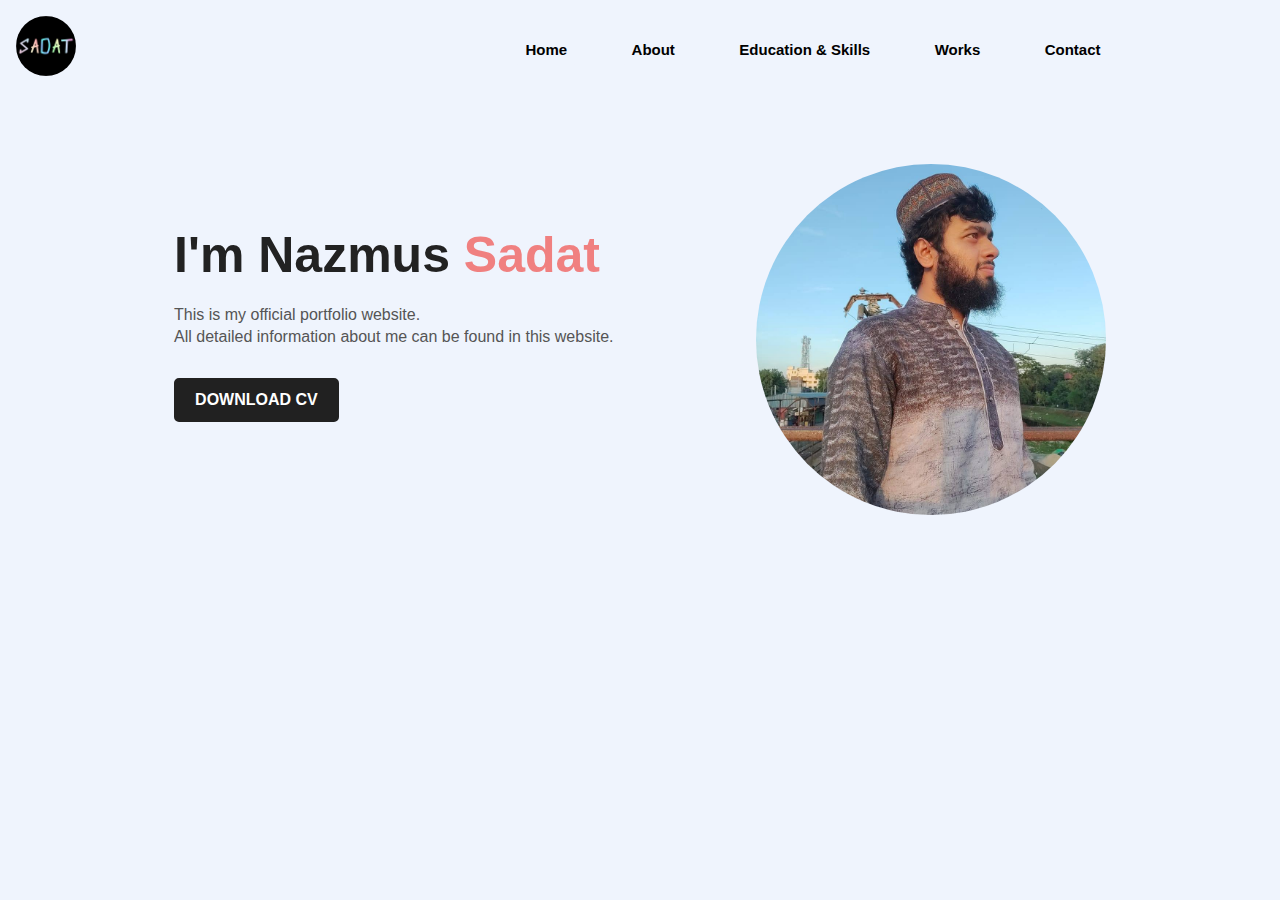
<file: index.html>
<!DOCTYPE html>
<html lang="en">
<head>
    <meta charset="UTF-8">
    <meta http-equiv="X-UA-Compatible" content="IE=edge">
    <meta name="viewport" content="width=device-width, initial-scale=1.0">
    <link rel="stylesheet" href="index.css">
    <title>Home | Sadat's Portfolio</title>
</head>
<body>
    
    <div class="warpper">

        <div class="col-1 header-height">

            <img src="images/sadat-logo.png" alt="Logo" class="logo">

        </div>


        <div class="col-10 header-height ">

            <nav>
                <ul>
                    <li><a href="index.html">Home</a></li>
                    <li><a href="about.html">About</a></li>
                    <li><a href="skills.html">Education & Skills</a></li>
                    <li><a href="works.html">Works</a></li>
                    <li><a href="contact.html">Contact</a></li>
                </ul>
            </nav>

        </div>


        <div class="col-1 header-height"></div>
        <div class="col-1 content-height"></div>

        <div class="col-10 content-height">

            <div class="contants">

                <div class="detail">
                    <h1>I'm Nazmus <span>Sadat</span></h1>
                    <p>
                        This is my official portfolio website. <br>
                        All detailed information about me can be found in this website.
                    </p>
                    <a href="downloadables/Sadat's Resume.pdf">DOWNLOAD CV</a>
                </div>
                
                <img src="images/sadat.jpg" alt="My image" class="profile-image">
        
            </div>

        </div>

        <div class="col-1 content-height"></div>

    </div>

</body>
</html>
</file>
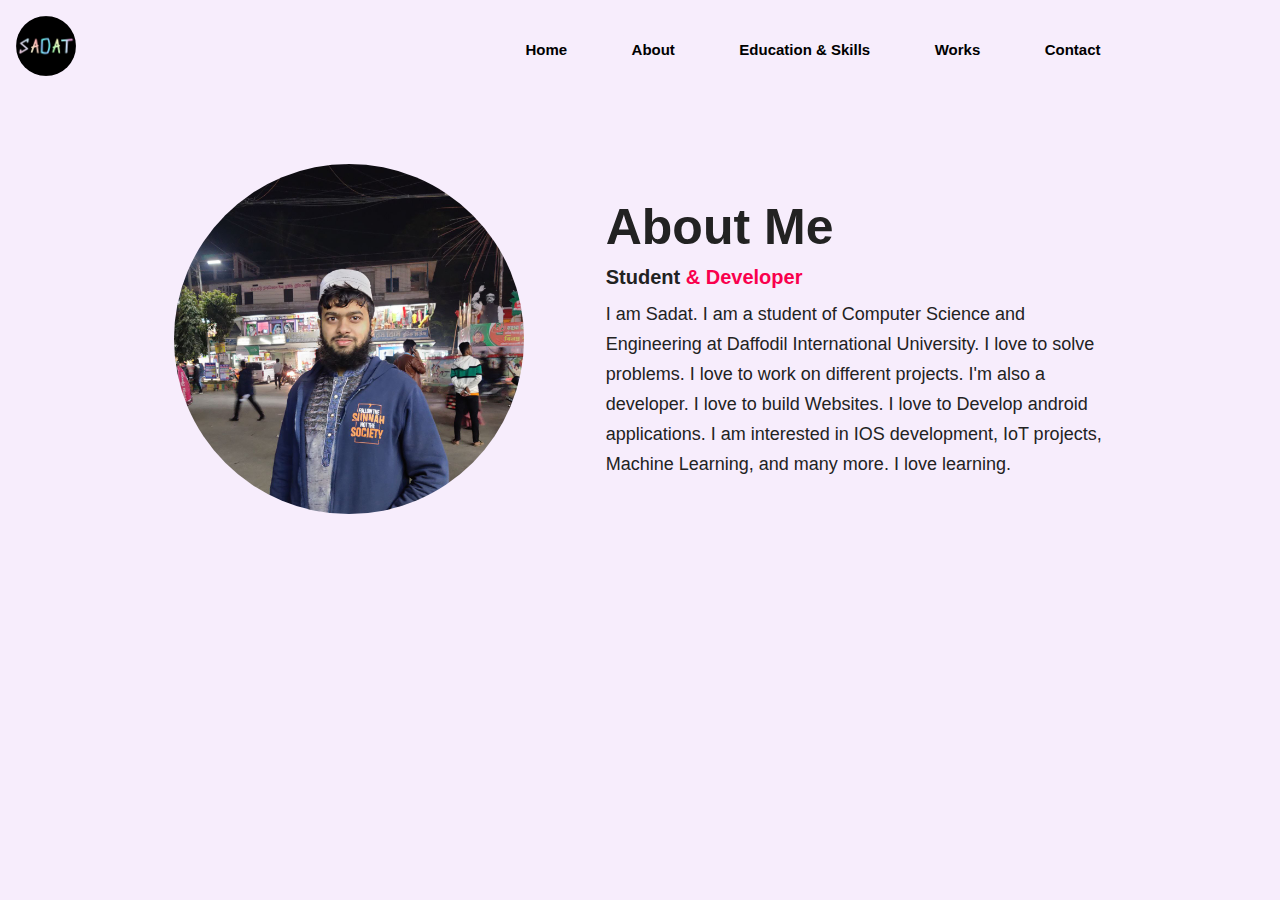
<file: about.html>
<!DOCTYPE html>
<html lang="en">
<head>
    <meta charset="UTF-8">
    <meta http-equiv="X-UA-Compatible" content="IE=edge">
    <meta name="viewport" content="width=device-width, initial-scale=1.0">
    <link rel="stylesheet" href="about.css">
    <title>About | Sadat's Portfolio</title>
</head>
<body>
    
    <div class="warpper">

        <div class="col-1 header-height">

            <img src="images/sadat-logo.png" alt="Logo" class="logo">

        </div>


        <div class="col-10 header-height ">

            <nav>
                <ul>
                    <li><a href="index.html">Home</a></li>
                    <li><a href="about.html">About</a></li>
                    <li><a href="skills.html">Education & Skills</a></li>
                    <li><a href="works.html">Works</a></li>
                    <li><a href="contact.html">Contact</a></li>
                </ul>
            </nav>

        </div>


        <div class="col-1 header-height"></div>
        <div class="col-1 content-height"></div>

        <div class="col-10 content-height">

            <div class="main">

                <img src="images/sadat 2.jpg" alt="My image" class="profile-image">
                
                <div class="aboutme">
            
                    <h1>About Me</h1>
                    <h4>Student <span>& Developer</span></h4>
                    <p>
                        I am Sadat. I am a student of Computer Science and Engineering at Daffodil International University. I love to solve problems. I love to work on different projects. I'm also a developer. I love to build Websites. I love to Develop android applications. I am interested in IOS development, IoT projects, Machine Learning, and many more. I love learning.
                    </p>
                    
                </div>
        
            </div>

        </div>

        <div class="col-1 content-height"></div>

    </div>

</body>
</html>
</file>
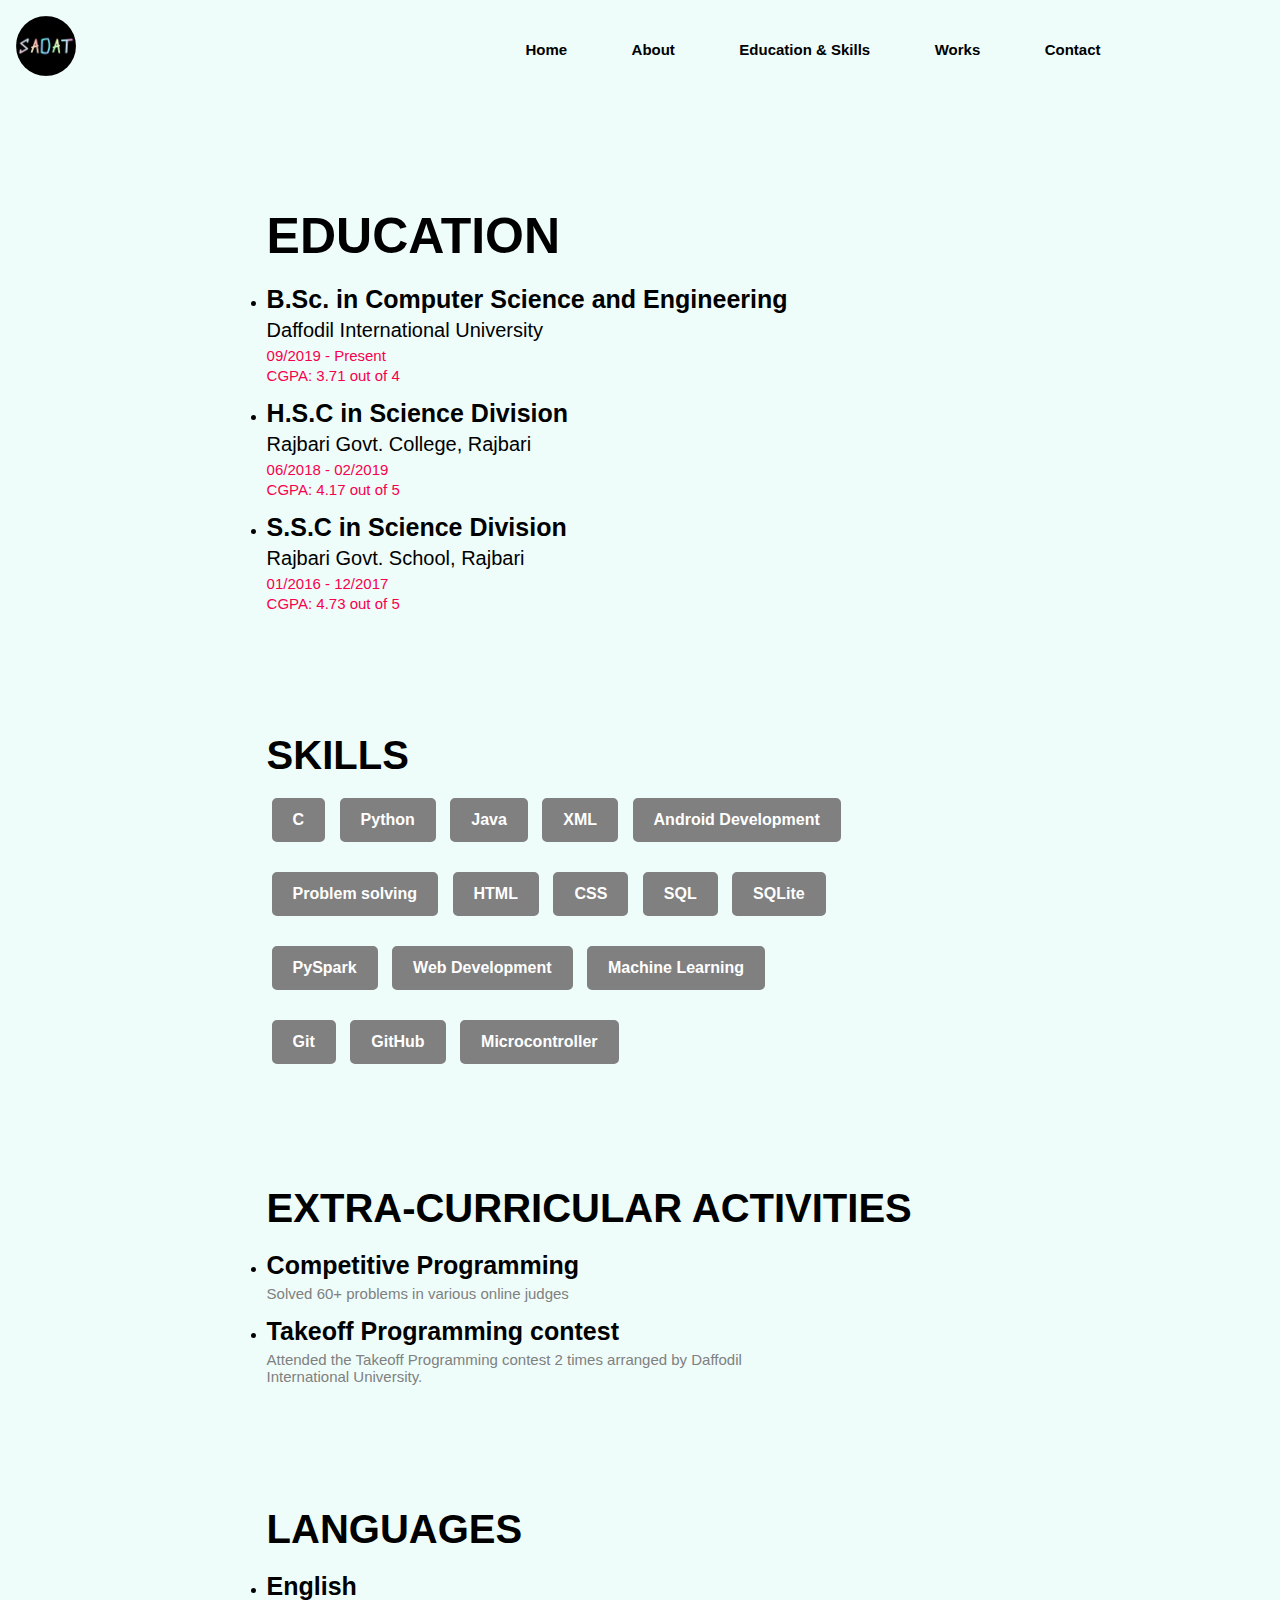
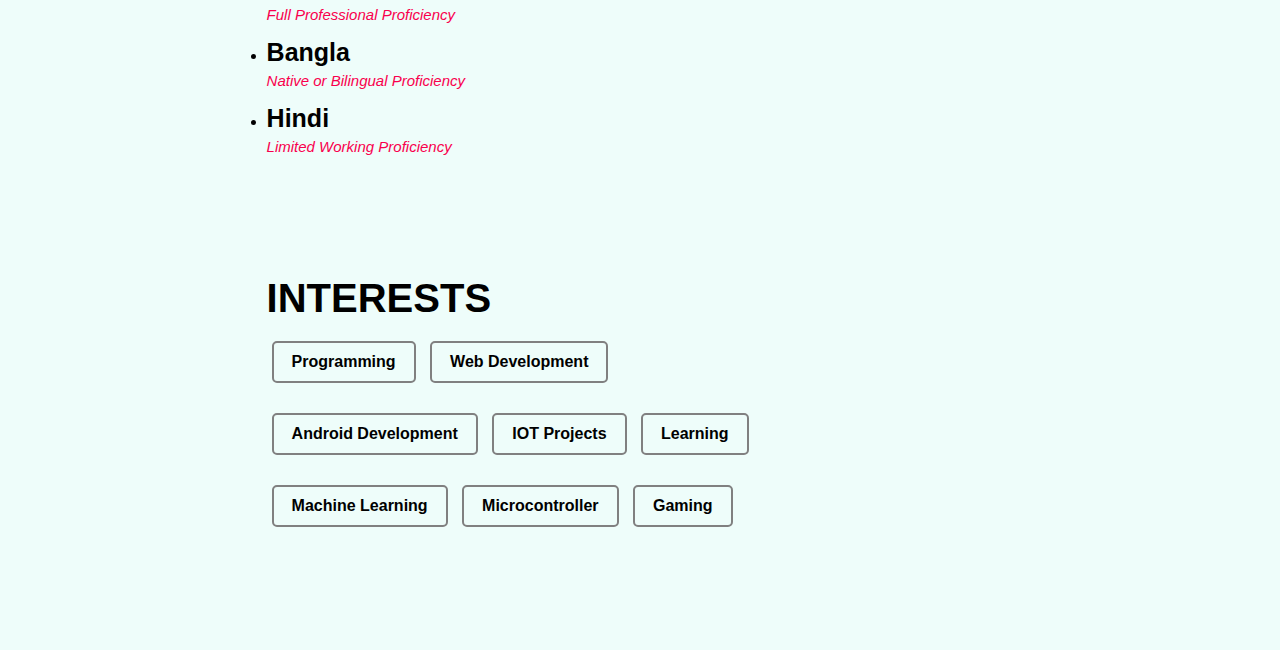
<file: skills.html>
<!DOCTYPE html>
<html lang="en">
<head>
    <meta charset="UTF-8">
    <meta http-equiv="X-UA-Compatible" content="IE=edge">
    <meta name="viewport" content="width=device-width, initial-scale=1.0">
    <link rel="stylesheet" href="skills.css">
    <title>Education & Skills | Sadat's Portfolio</title>
</head>
<body>
    
    <div class="warpper">

        <div class="col-1 header-height">

            <img src="images/sadat-logo.png" alt="Logo" class="logo">

        </div>


        <div class="col-10 header-height ">

            <nav>
                <ul>
                    <li><a href="index.html">Home</a></li>
                    <li><a href="about.html">About</a></li>
                    <li><a href="skills.html">Education & Skills</a></li>
                    <li><a href="works.html">Works</a></li>
                    <li><a href="contact.html">Contact</a></li>
                </ul>
            </nav>

        </div>


        <div class="col-1 header-height"></div>
        <div class="col-1 content-height"></div>

        <div class="col-10 content-height">

            <section class="education">

                <h1>EDUCATION</h1>
                <div class="bsc">
        
                    <h4>B.Sc. in Computer Science and Engineering</h4>
                    <p class="institute">Daffodil International University</p>
                    <p class="info">09/2019 - Present</p>
                    <p class="info">CGPA: 3.71 out of 4</p>
                    
                </div>
        
                <div class="hsc">
        
                    <h4>H.S.C in Science Division</h4>
                    <p class="institute">Rajbari Govt. College, Rajbari</p>
                    <p class="info">06/2018 - 02/2019</p>
                    <p class="info">CGPA: 4.17 out of 5</p>
        
                </div>
        
                <div class="ssc">
        
                    <h4>S.S.C in Science Division</h4>
                    <p class="institute">Rajbari Govt. School, Rajbari</p>
                    <p class="info">01/2016 - 12/2017</p>
                    <p class="info">CGPA: 4.73 out of 5</p>
        
                </div>
        
            </section>
        
            <section class="skills">
        
                <h1>SKILLS</h1>
        
                <p>C</p>
                <p>Python</p>
                <p>Java</p>
                <p>XML</p>
                <p>Android Development</p> <br>
                <p>Problem solving</p>
                <p>HTML</p>
                <P>CSS</P>
                <P>SQL</P>
                <P>SQLite</P> <br>
                <p>PySpark</p>
                <p>Web Development</p>
                <p>Machine Learning</p> <br>
                <p>Git</p>
                <p>GitHub</p>
                <p>Microcontroller</p>
        
            </section>
        
            <section class="extra">
        
                <h1>EXTRA-CURRICULAR ACTIVITIES</h1>
                <div>
        
                    <h4>Competitive Programming</h4>
                    <p class="objective">
                        Solved 60+ problems in various online judges
                    </p>
                    
                    
                </div>
        
                <div>
        
                    <h4>Takeoff Programming contest</h4>
                    <p class="objective">
                        Attended the Takeoff Programming contest 2 times arranged by
                        Daffodil International University.
                    </p>
                    
        
                </div>
        
            </section>
        
            <section class="language">
        
                <h1>LANGUAGES</h1>
                <div>
        
                    <h4>English</h4>
                    <p class="objective">
                        Full Professional Proficiency
                    </p>
                    
                </div>
        
                <div>
        
                    <h4>Bangla</h4>
                    <p class="objective">
                        Native or Bilingual Proficiency
                    </p>
                    
                </div>
        
                <div>
        
                    <h4>Hindi</h4>
                    <p class="objective">
                        Limited Working Proficiency
                    </p>
                    
                </div>
        
            </section>
        
            <section class="interests">
                
                <h1>INTERESTS</h1>
        
                <p>Programming</p>
                <p>Web Development</p> <br>
                <p>Android Development</p>
                <p>IOT Projects</p>
                <p>Learning</p> <br>
                <p>Machine Learning</p>
                <p>Microcontroller</p>
                <P>Gaming</P>
        
            </section>

        </div>

        <div class="col-1 content-height"></div>

    </div>

</body>
</html>
</file>
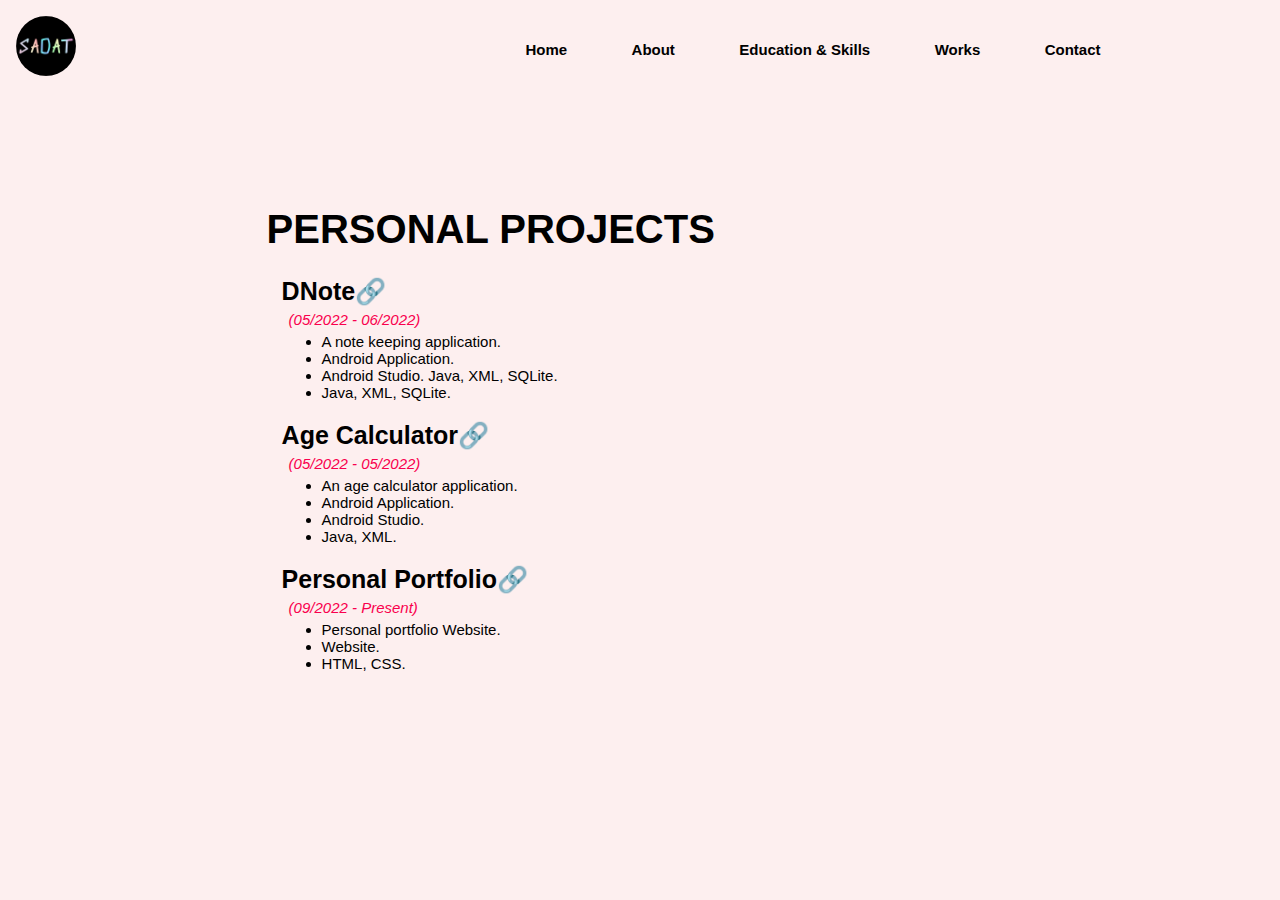
<file: works.html>
<!DOCTYPE html>
<html lang="en">
<head>
    <meta charset="UTF-8">
    <meta http-equiv="X-UA-Compatible" content="IE=edge">
    <meta name="viewport" content="width=device-width, initial-scale=1.0">
    <link rel="stylesheet" href="works.css">
    <title>Works | Sadat's Portfolio</title>
</head>
<body>
    
    <div class="warpper">

        <div class="col-1 header-height">

            <img src="images/sadat-logo.png" alt="Logo" class="logo">

        </div>


        <div class="col-10 header-height ">

            <nav>
                <ul>
                    <li><a href="index.html">Home</a></li>
                    <li><a href="about.html">About</a></li>
                    <li><a href="skills.html">Education & Skills</a></li>
                    <li><a href="works.html">Works</a></li>
                    <li><a href="contact.html">Contact</a></li>
                </ul>
            </nav>

        </div>


        <div class="col-1 header-height"></div>
        <div class="col-1 content-height"></div>

        <div class="col-10 content-height">

            <section class="projects">

                <h1>PERSONAL PROJECTS</h1>
                <div>
        
                    <h4><a href="https://github.com/sadat2531/DNote">DNote🔗</a></h4>
                    <p class="period">
                        (05/2022 - 06/2022)
                    </p>
        
                    <ul>
                        <li>A note keeping application.</li>
                        <li>Android Application.</li>
                        <li>Android Studio. Java, XML, SQLite.</li>
                        <li>Java, XML, SQLite.</li>
                    </ul>
                    
                </div>
        
                <div>
        
                    <h4><a href="https://github.com/sadat2531/AgeCalculator">Age Calculator🔗</a></h4>
                    <p class="period">
                        (05/2022 - 05/2022)
                    </p>
        
                    <ul>
                        <li>An age calculator application.</li>
                        <li>Android Application.</li>
                        <li>Android Studio.</li>
                        <li>Java, XML.</li>
                    </ul>
        
                </div>
        
                <div>
        
                    <h4><a href="https://github.com/sadat2531/Portfolio">Personal Portfolio🔗</a></h4>
                    <p class="period">
                        (09/2022 - Present)
                    </p>
        
                    <ul>
                        <li>Personal portfolio Website.</li>
                        <li>Website.</li>
                        <li>HTML, CSS.</li>
                    </ul>
                    
                </div>
        
            </section>

        </div>

        <div class="col-1 content-height"></div>

    </div>

</body>
</html>
</file>
<file: index.css>
*{

    box-sizing: border-box;
    border: 1px;
    margin: 0px;
    padding: 0px;
    background: #eff4fd;
    font-family: sans-serif;

}



.col-1{width: 8.33%;}
.col-2{width: 16.66%;}
.col-3{width: 25%;}
.col-4{width: 33.33%;}
.col-5{width: 41.66%;}
.col-6{width: 50%;}
.col-7{width: 58.33%;}
.col-8{width: 66.66%;;}
.col-9{width: 75%;}
.col-10{width: 83.33%;}
.col-11{width: 91.66%;}
.col-12{width: 100%;}

[class*='col-']{
    float: left;
}

.wrapper{
    width: 100%;
    height: auto;
    margin: auto;
}

.header-height{height: 100px;}
.menu-height{height: 50px;}
.content-height{height: 550px;}


.logo{

    margin: 15%;
    height: 60px;
    border-radius: 50%;
}


nav{
    display: flex;
    width: 95%;
    margin: 1%;
    padding: 20px 0;
    align-items: center;
    justify-content: end;
}

nav ul li{
    align-content: center;
    display: inline-block;
    list-style: none;
    margin: 10px 20px;
}

nav ul li a{
    padding: 7px 10px;
    text-decoration: none;
    font-size: 15px;
    color: #000;
    border-radius: 5px;
    font-weight: bold;
    transition: .2s;
}

nav ul li a:hover{
    color: palevioletred;
    margin-left: 5px;
    margin-right: 5px;
    font-size: 16px;
    transition: .2s;
    
}

.contants{
    width: 1130px;
    max-width: 95%;
    margin: 6% auto;
    display: flex;
    align-items: center;
    justify-content: space-around;
}

.detail{
    width: 500px;
}

.detail h1{
    font-size: 50px;
    color: #222;
    margin-bottom: 20px;
}

.detail span{
    color: lightcoral;
    transition: .3s;
}
.detail span:hover{
    color: #f9004d;
    transition: .3s;
}

.detail p{
    color: #555;
    line-height: 22px;
}

.detail a{
    background: #212121;
    padding: 10px 18px;
    text-decoration: none;
    font-weight: bold;
    color: #fff;
    display: inline-block;
    margin: 30px 0;
    border: 3px solid transparent;
    border-color: #212121;
    border-radius: 5px;
    transition: .3s;
}

.detail a:hover{
    background: transparent;
    color: #000;
    transform: scale(1.1);
    transition: .3s;
}

.contants img{
    height: auto;
    width: 350px;
    border-radius: 50%;
    transition: .3s;
}

.contants img:hover{
    transform: scale(1.2);
    transition: .3s;
}
</file>
<file: about.css>
*{

    box-sizing: border-box;
    border: 1px;
    margin: 0px;
    padding: 0px;
    background: #f7edfc;
    font-family: sans-serif;

}



.col-1{width: 8.33%;}
.col-2{width: 16.66%;}
.col-3{width: 25%;}
.col-4{width: 33.33%;}
.col-5{width: 41.66%;}
.col-6{width: 50%;}
.col-7{width: 58.33%;}
.col-8{width: 66.66%;;}
.col-9{width: 75%;}
.col-10{width: 83.33%;}
.col-11{width: 91.66%;}
.col-12{width: 100%;}

[class*='col-']{
    float: left;
}

.wrapper{
    width: 100%;
    height: auto;
    margin: auto;
}

.header-height{height: 100px;}
.menu-height{height: 50px;}
.content-height{height: 550px;}
.big-footer-height{height: 200px;}
.footer-height{height: 100px;}

.logo{

    margin: 15%;
    height: 60px;
    border-radius: 50%;
}


nav{
    display: flex;
    width: 95%;
    margin: 1%;
    padding: 20px 0;
    align-items: center;
    justify-content: end;
}

nav ul li{
    align-content: center;
    display: inline-block;
    list-style: none;
    margin: 10px 20px;
}

nav ul li a{
    padding: 7px 10px;
    text-decoration: none;
    font-size: 15px;
    color: #000;
    border-radius: 5px;
    font-weight: bold;
    transition: .2s;
}

nav ul li a:hover{
    color: palevioletred;
    margin-left: 5px;
    margin-right: 5px;
    font-size: 16px;
    transition: .2s;
    
}

.main{
    width: 1130px;
    max-width: 95%;
    margin: 6% auto;
    display: flex;
    align-items: center;
    justify-content: space-around;
}

.main img{
    height: auto;
    width: 350px;
    border-radius: 50%;
}

.aboutme{
    width: 500px;
}

.aboutme h1{
    font-size: 50px;
    color: #222;
    margin-bottom: 10px;
}

.aboutme h4{
    font-size: 20px;
    color: #222;
    margin-bottom: 10px;

}

.aboutme span{
    color: #f9004d;
}

.aboutme p{
    color: #222;
    line-height: 30px;
    font-size: 18px;
}
</file>
<file: skills.css>
*{

    box-sizing: border-box;
    border: 1px;
    margin: 0px;
    padding: 0px;
    background: #eefdfa;
    font-family: sans-serif;

}



.col-1{width: 8.33%;}
.col-2{width: 16.66%;}
.col-3{width: 25%;}
.col-4{width: 33.33%;}
.col-5{width: 41.66%;}
.col-6{width: 50%;}
.col-7{width: 58.33%;}
.col-8{width: 66.66%;;}
.col-9{width: 75%;}
.col-10{width: 83.33%;}
.col-11{width: 91.66%;}
.col-12{width: 100%;}

[class*='col-']{
    float: left;
}

.wrapper{
    width: 100%;
    height: auto;
    margin: auto;
}

.header-height{height: 100px;}
.menu-height{height: 50px;}
.content-height{height: 2150px;}


.logo{

    margin: 15%;
    height: 60px;
    border-radius: 50%;
}


nav{
    display: flex;
    width: 95%;
    margin: 1%;
    padding: 20px 0;
    align-items: center;
    justify-content: end;
}

nav ul li{
    align-content: center;
    display: inline-block;
    list-style: none;
    margin: 10px 20px;
}

nav ul li a{
    padding: 7px 10px;
    text-decoration: none;
    font-size: 15px;
    color: #000;
    border-radius: 5px;
    font-weight: bold;
    transition: .2s;
}

nav ul li a:hover{
    color: palevioletred;
    margin-left: 5px;
    margin-right: 5px;
    font-size: 16px;
    transition: .2s;
    
}

.education{
    max-width: 95%;
    padding: 10% 15%;
}

.education h1{
    font-size: 50px;
    margin-bottom: 20px;
}

.education div{
    height: auto;
    width: 550px;
    display: list-item;
    margin-bottom: 15px;
}

.education div h4{
    font-size: 25px;
    margin-bottom: 5px;
}

.institute{
    font-size: 20px;
    margin-bottom: 5px;
}

.info{
    font-size: 15px;
    color: #f9004d;
    margin-bottom: 3px;
}

.skills{
    max-width: 95%;
    padding: 0 15%;
}

.skills h1{
    font-size: 40px;
    margin-bottom: 5px;
}

.skills p{
    background: gray;
    padding: 10px 18px;
    text-decoration: none;
    font-weight: bold;
    color: #fff;
    display: inline-block;
    margin: 15px 5px;
    border: 3px solid transparent;
    border-color: gray;
    border-radius: 5px;
    transition: .3s;
}

.skills p:hover{
    background: transparent;
    color: #000;
    transform: scale(1.1);
    transition: .3s;
}

.extra{
    max-width: 95%;
    padding: 10% 15% 0;
}

.extra h1{
    font-size: 40px;
    margin-bottom: 20px;
}

.extra div{
    height: auto;
    width: 550px;
    display: list-item;
    margin-bottom: 15px;
}

.extra div h4{
    font-size: 25px;
    margin-bottom: 5px;
}

.extra .objective{
    font-size: 15px;
    color: gray;
    margin-bottom: 5px;
}

.language{
    max-width: 95%;
    padding: 10% 15%;
}

.language h1{
    font-size: 40px;
    margin-bottom: 20px;
}

.language div{
    height: auto;
    width: 550px;
    display: list-item;
    margin-bottom: 15px;
}

.language div h4{
    font-size: 25px;
    margin-bottom: 5px;
}

.language .objective{
    font-size: 15px;
    color: #f9004d;
    font-style: italic;
    margin-bottom: 5px;
}

.interests{
    max-width: 95%;
    padding: 0 15% 5%;
}

.interests h1{
    font-size: 40px;
    margin-bottom: 5px;
}

.interests p{
    padding: 10px 18px;
    text-decoration: none;
    font-weight: bold;
    color: #000;
    display: inline-block;
    margin: 15px 5px;
    border: 2px solid transparent;
    border-color: gray;
    border-radius: 5px;
    transition: .3s;
}
</file>
<file: works.css>
*{

    box-sizing: border-box;
    border: 1px;
    margin: 0px;
    padding: 0px;
    background: #fdefef;
    font-family: sans-serif;

}



.col-1{width: 8.33%;}
.col-2{width: 16.66%;}
.col-3{width: 25%;}
.col-4{width: 33.33%;}
.col-5{width: 41.66%;}
.col-6{width: 50%;}
.col-7{width: 58.33%;}
.col-8{width: 66.66%;;}
.col-9{width: 75%;}
.col-10{width: 83.33%;}
.col-11{width: 91.66%;}
.col-12{width: 100%;}

[class*='col-']{
    float: left;
}

.wrapper{
    width: 100%;
    height: auto;
    margin: auto;
}

.header-height{height: 100px;}
.menu-height{height: 50px;}
.content-height{height: 750px;}


.logo{

    margin: 15%;
    height: 60px;
    border-radius: 50%;
}


nav{
    display: flex;
    width: 95%;
    margin: 1%;
    padding: 20px 0;
    align-items: center;
    justify-content: end;
}

nav ul li{
    align-content: center;
    display: inline-block;
    list-style: none;
    margin: 10px 20px;
}

nav ul li a{
    padding: 7px 10px;
    text-decoration: none;
    font-size: 15px;
    color: #000;
    border-radius: 5px;
    font-weight: bold;
    transition: .2s;
}

nav ul li a:hover{
    color: palevioletred;
    margin-left: 5px;
    margin-right: 5px;
    font-size: 16px;
    transition: .2s;
    
}

.projects{
    max-width: 95%;
    padding: 10% 15%;
}

.projects h1{
    font-size: 40px;
    margin-bottom: 20px;
}

.projects div{
    height: auto;
    width: 550px;
    margin-bottom: 15px;
}

.projects div h4 a{
    font-size: 25px;
    text-decoration: none;
    color: #000;
    padding: 5px 15px;
    display: inline-block;
    border-radius: 5px;
    transition: .3s;
}

.projects div h4 a:hover{
    transform: scale(1.1);
    transition: .3s;
}

.projects .period{
    font-size: 15px;
    color: #f9004d;
    margin-left: 4%;
    margin-bottom: 5px;
    font-style: italic;
}

.projects ul{
    font-size: 15px;
    margin-left: 10%;
    
}
</file>
